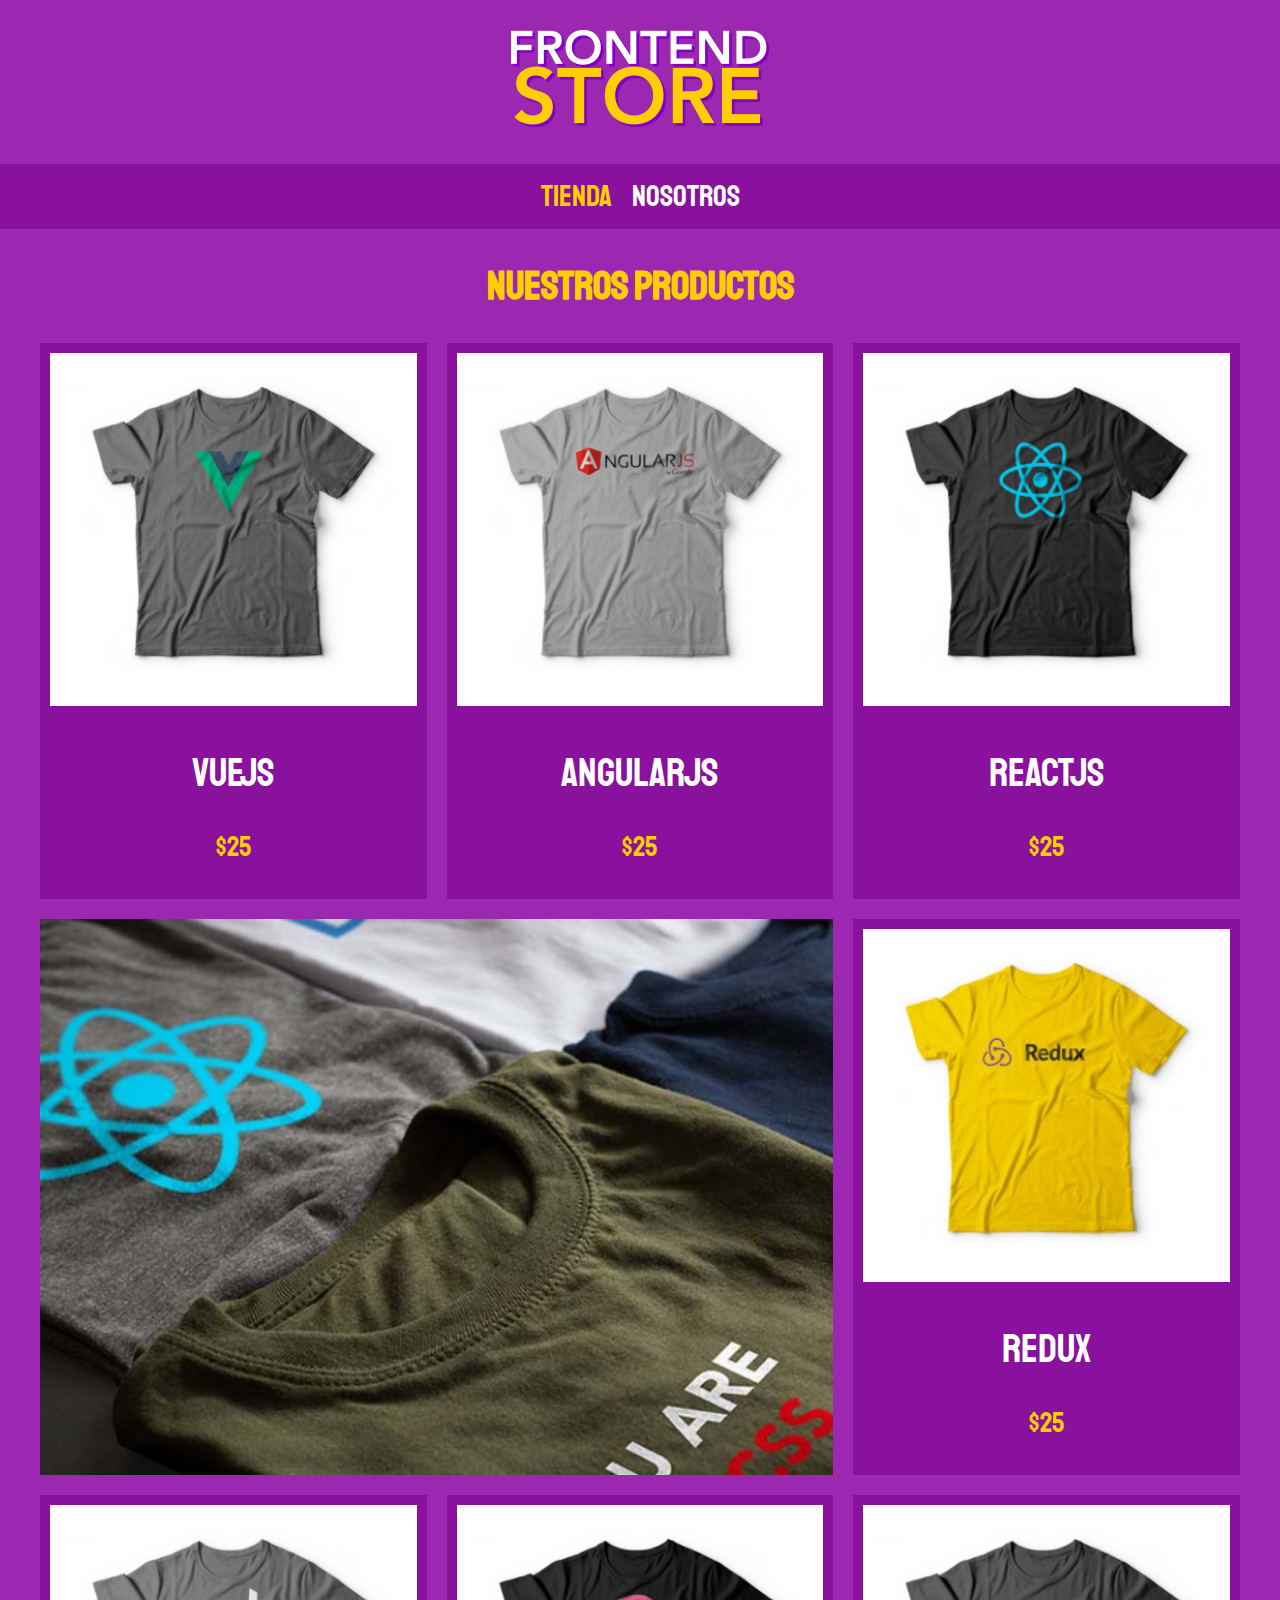
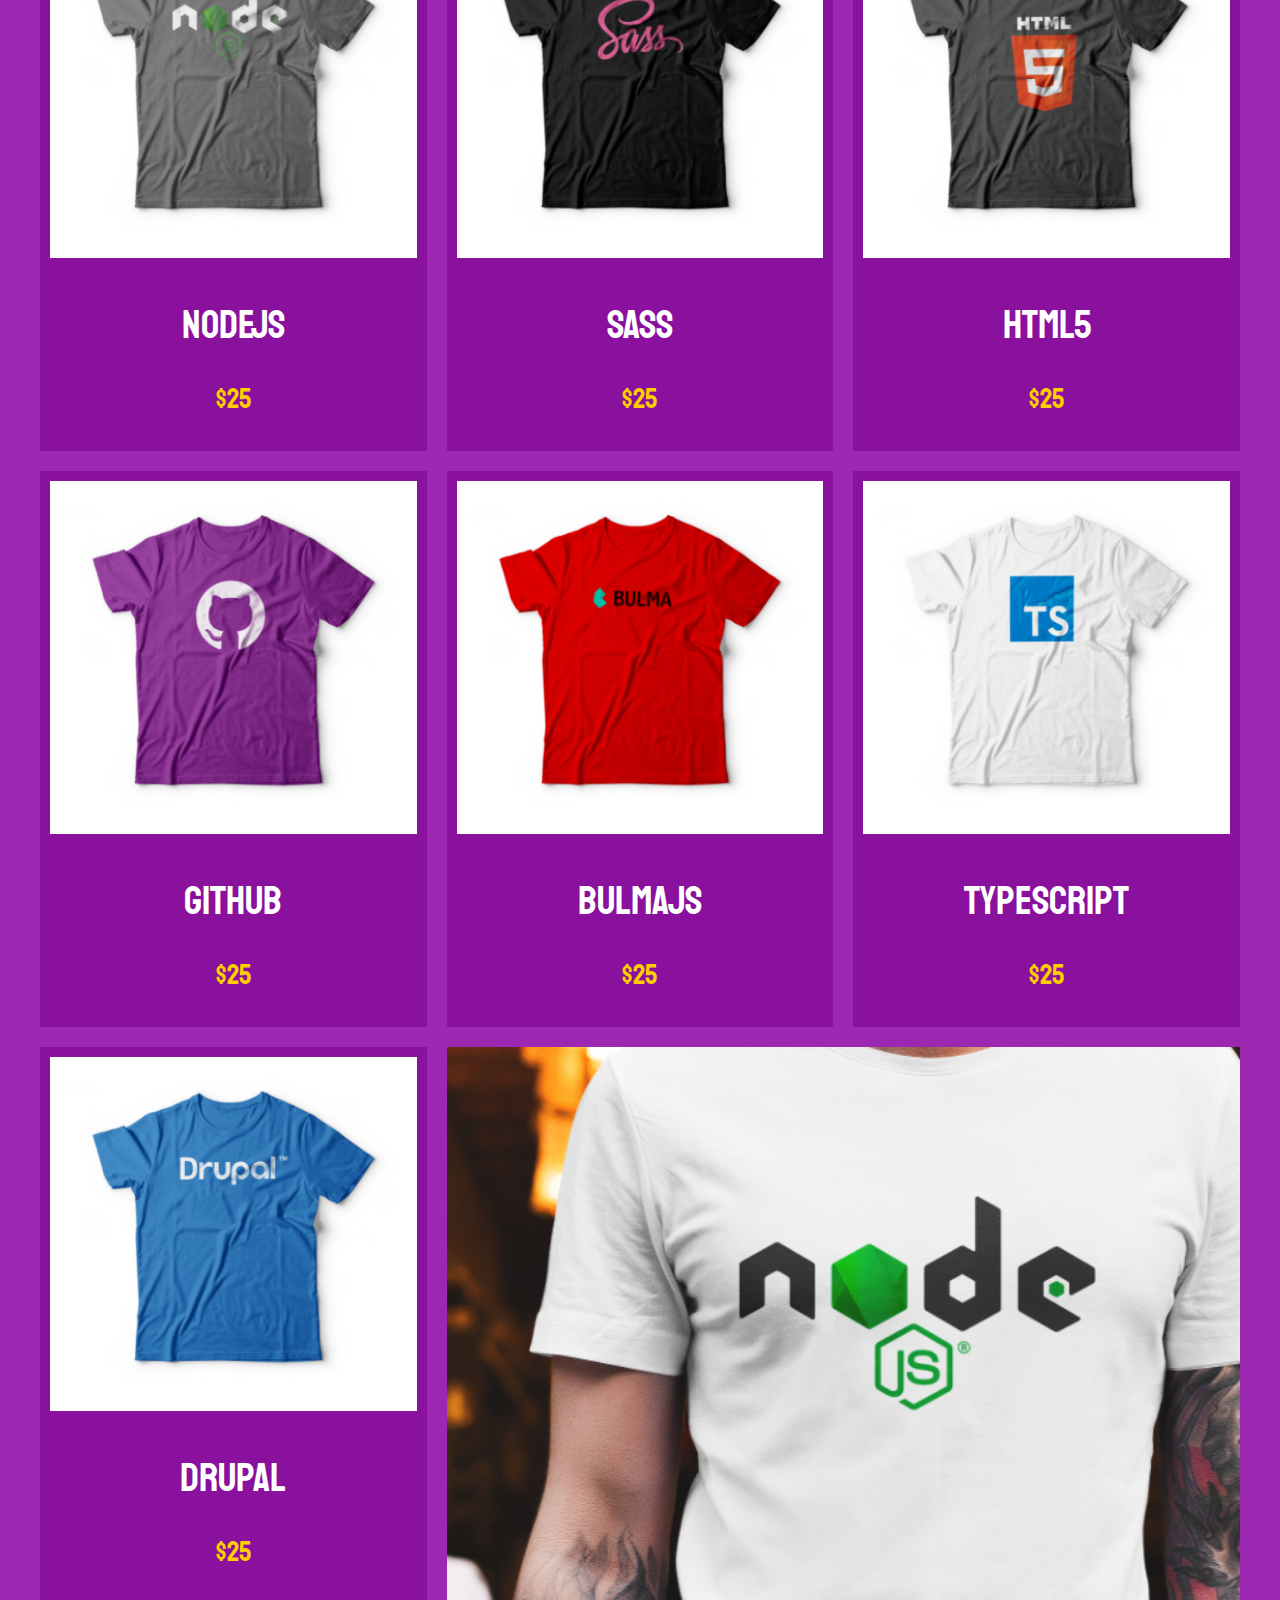
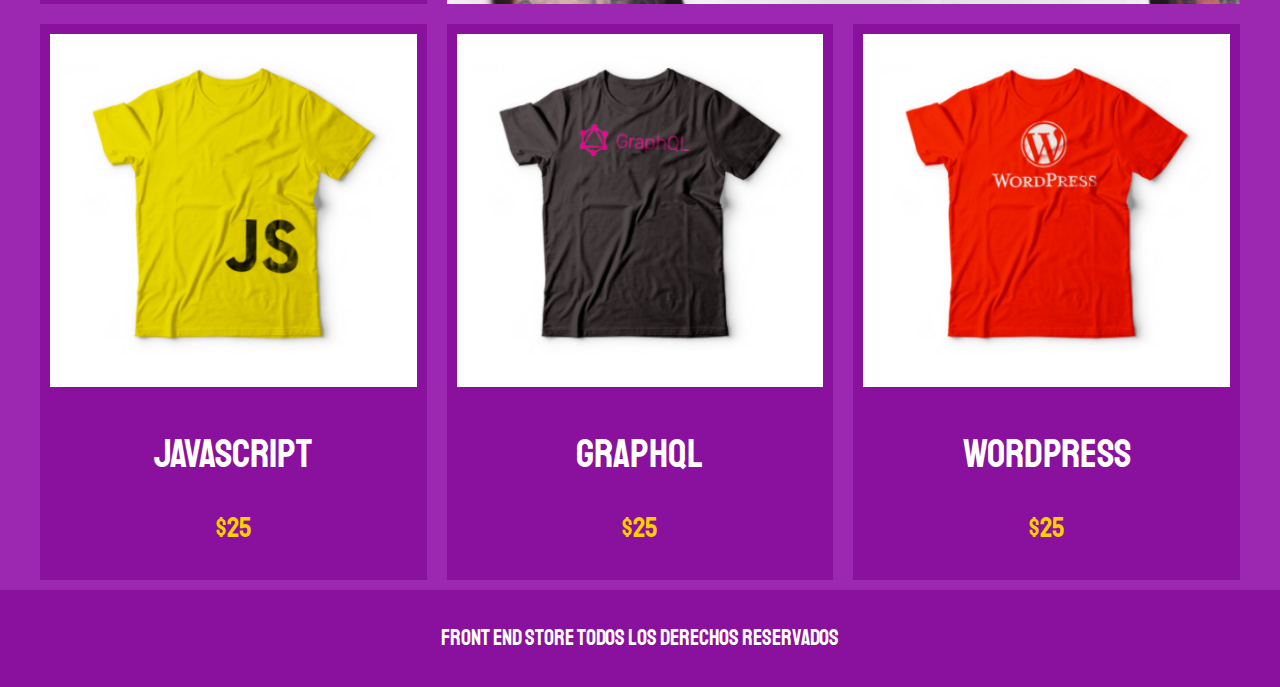
<file: index.html>
<!DOCTYPE html>
<html lang="en">
<head>
<meta charset="UTF-8">
<meta http-equiv="X-UA-Compatible" content="IE=edge">
<meta name="viewport" content="width=device-width, initial-scale=1.0">
<link rel="stylesheet" href="normalize.css">
<link rel="preconnect" href="https://fonts.googleapis.com">
<link rel="preconnect" href="https://fonts.gstatic.com" crossorigin>
<link href="https://fonts.googleapis.com/css2?family=Staatliches&display=swap" rel="stylesheet">
<link rel="stylesheet" href="style.css">
<title>Tienda</title>
</head>
<body>
    <header class="header">
        <a href="index.html">
            <img class="header__logo" src="FrontEndStore_inicio/img/logo.png" alt="logo">
        </a>
    </header>
    <nav class="navegacion">
        <a class="navegacion__enlace navegacion__enlace--active" href="index.html">Tienda</a>
        <a class="navegacion__enlace" href="nosotros.html">Nosotros</a>

    </nav>
    <main class="contenedor">
        <h1>Nuestros Productos</h1>
        <div class="grid">
            <div class="producto">
                <a href="Producto.html">
                    <img class="producto__imagen" src="FrontEndStore_inicio/img/1.jpg" alt="Camisa">
                    <div class="producto__informacion">
                        <p class="producto__nombre">VueJS</p>
                        <p class="producto__precio">$25</p>
                    </div>
                   
                </a>
            </div>
            <div class="producto">
                <a href="Producto.html">
                    <img class="producto__imagen" src="FrontEndStore_inicio/img/2.jpg" alt="Camisa">
                    <div class="producto__informacion">
                        <p class="producto__nombre">AngularJS</p>
                        <p class="producto__precio">$25</p>
                    </div>
                   
                </a>
            </div>

            <div class="producto">
                <a href="Producto.html">
                    <img class="producto__imagen" src="FrontEndStore_inicio/img/3.jpg" alt="Camisa">
                    <div class="producto__informacion">
                        <p class="producto__nombre">ReactJS</p>
                        <p class="producto__precio">$25</p>
                    </div>
                   
                </a>
            </div>

            <div class="producto">
                <a href="Producto.html">
                    <img class="producto__imagen" src="FrontEndStore_inicio/img/4.jpg" alt="Camisa">
                    <div class="producto__informacion">
                        <p class="producto__nombre">Redux</p>
                        <p class="producto__precio">$25</p>
                    </div>
                   
                </a>
            </div>

            <div class="producto">
                <a href="Producto.html">
                    <img class="producto__imagen" src="FrontEndStore_inicio/img/5.jpg" alt="Camisa">
                    <div class="producto__informacion">
                        <p class="producto__nombre">NodeJS</p>
                        <p class="producto__precio">$25</p>
                    </div>
                   
                </a>
            </div>
            
            <div class="producto">
                <a href="Producto.html">
                    <img class="producto__imagen" src="FrontEndStore_inicio/img/6.jpg" alt="Camisa">
                    <div class="producto__informacion">
                        <p class="producto__nombre">Sass</p>
                        <p class="producto__precio">$25</p>
                    </div>
                   
                </a>
            </div>

            <div class="producto">
                <a href="Producto.html">
                    <img class="producto__imagen" src="FrontEndStore_inicio/img/7.jpg" alt="Camisa">
                    <div class="producto__informacion">
                        <p class="producto__nombre">HTML5</p>
                        <p class="producto__precio">$25</p>
                    </div>
                   
                </a>
            </div>

            <div class="producto">
                <a href="Producto.html">
                    <img class="producto__imagen" src="FrontEndStore_inicio/img/8.jpg" alt="Camisa">
                    <div class="producto__informacion">
                        <p class="producto__nombre">Github</p>
                        <p class="producto__precio">$25</p>
                    </div>
                   
                </a>
            </div>

            <div class="producto">
                <a href="Producto.html">
                    <img class="producto__imagen" src="FrontEndStore_inicio/img/9.jpg" alt="Camisa">
                    <div class="producto__informacion">
                        <p class="producto__nombre">BulmaJS</p>
                        <p class="producto__precio">$25</p>
                    </div>
                   
                </a>
            </div>

            <div class="producto">
                <a href="Producto.html">
                    <img class="producto__imagen" src="FrontEndStore_inicio/img/10.jpg" alt="Camisa">
                    <div class="producto__informacion">
                        <p class="producto__nombre">TypeScript</p>
                        <p class="producto__precio">$25</p>
                    </div>
                   
                </a>
            </div>

            <div class="producto">
                <a href="Producto.html">
                    <img class="producto__imagen" src="FrontEndStore_inicio/img/11.jpg" alt="Camisa">
                    <div class="producto__informacion">
                        <p class="producto__nombre">Drupal</p>
                        <p class="producto__precio">$25</p>
                    </div>
                   
                </a>
            </div>

            <div class="producto">
                <a href="Producto.html">
                    <img class="producto__imagen" src="FrontEndStore_inicio/img/12.jpg" alt="Camisa">
                    <div class="producto__informacion">
                        <p class="producto__nombre">Javascript</p>
                        <p class="producto__precio">$25</p>
                    </div>
                   
                </a>
            </div>

            <div class="producto">
                <a href="Producto.html">
                    <img class="producto__imagen" src="FrontEndStore_inicio/img/13.jpg" alt="Camisa">
                    <div class="producto__informacion">
                        <p class="producto__nombre">GraphQL</p>
                        <p class="producto__precio">$25</p>
                    </div>
                   
                </a>
            </div>

            <div class="producto">
                <a href="Producto.html">
                    <img class="producto__imagen" src="FrontEndStore_inicio/img/14.jpg" alt="Camisa">
                    <div class="producto__informacion">
                        <p class="producto__nombre">WordPress</p>
                        <p class="producto__precio">$25</p>
                    </div>
                   
                </a>
            </div>

            <div class="grafico grafico--camisa">

            </div>

            <div class="grafico grafico--node">
                
            </div>



        </div>

    </main>

    <footer class="footer">
        <p class="footer__text">Front end store Todos los derechos reservados</p>
    </footer>
</body>
</html>
</file>
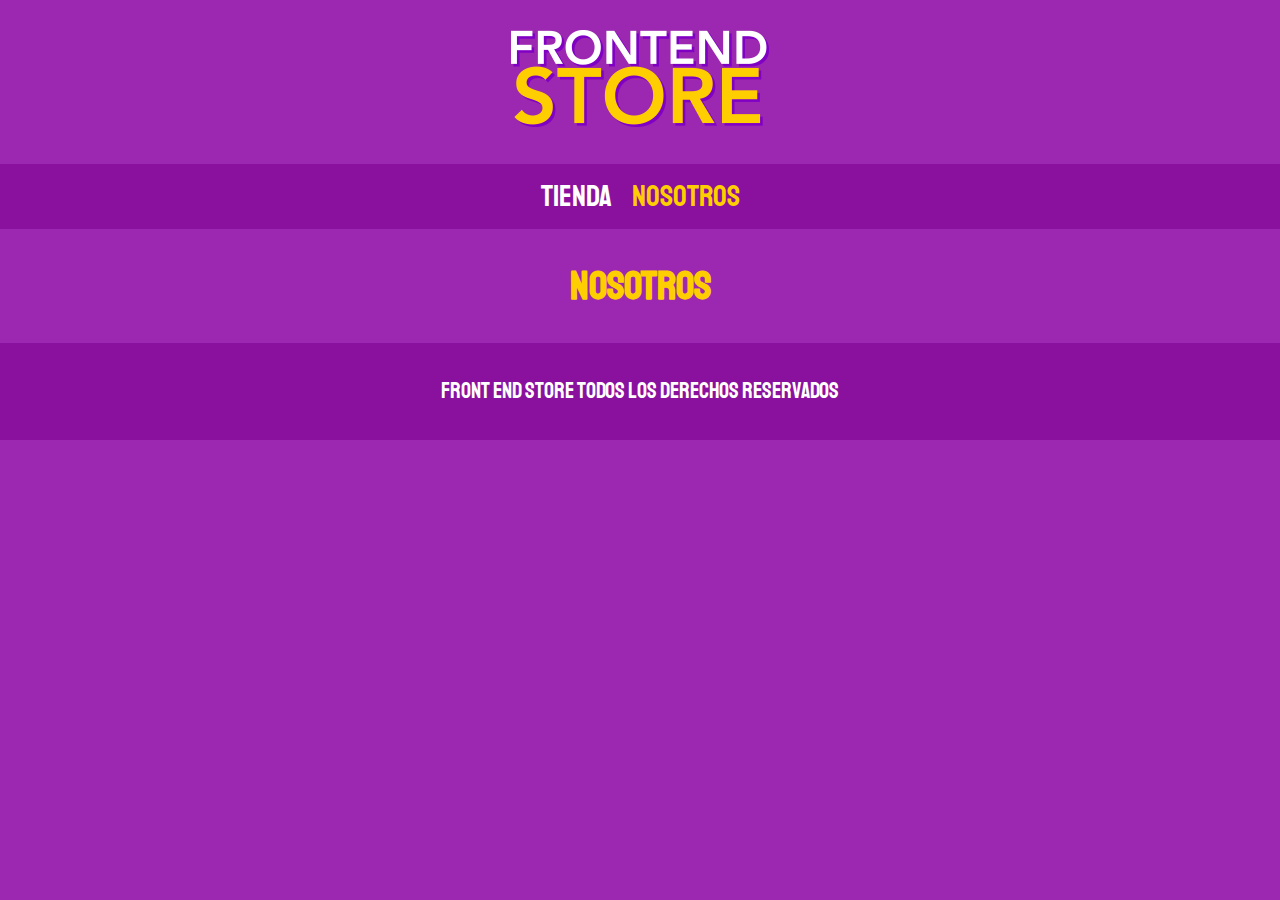
<file: nosotros.html>
<!DOCTYPE html>
<html lang="en">
<head>
<meta charset="UTF-8">
<meta http-equiv="X-UA-Compatible" content="IE=edge">
<meta name="viewport" content="width=device-width, initial-scale=1.0">
<link rel="stylesheet" href="normalize.css">
<link rel="preconnect" href="https://fonts.googleapis.com">
<link rel="preconnect" href="https://fonts.gstatic.com" crossorigin>
<link href="https://fonts.googleapis.com/css2?family=Staatliches&display=swap" rel="stylesheet">
<link rel="stylesheet" href="style.css">
<title>Nosotros</title>
</head>
<body>
    <header class="header">
        <a href="index.html">
            <img class="header__logo" src="FrontEndStore_inicio/img/logo.png" alt="logo">
        </a>
    </header>
    <nav class="navegacion">
        <a class="navegacion__enlace" href="index.html">Tienda</a>
        <a class="navegacion__enlace navegacion__enlace--active" href="nosotros.html">Nosotros</a>

    </nav>
    <main class="contenedor">
        <h1>Nosotros</h1>
        
    </main>

    <footer class="footer">
        <p class="footer__text">Front end store Todos los derechos reservados</p>
    </footer>
</body>
</html>
</file>
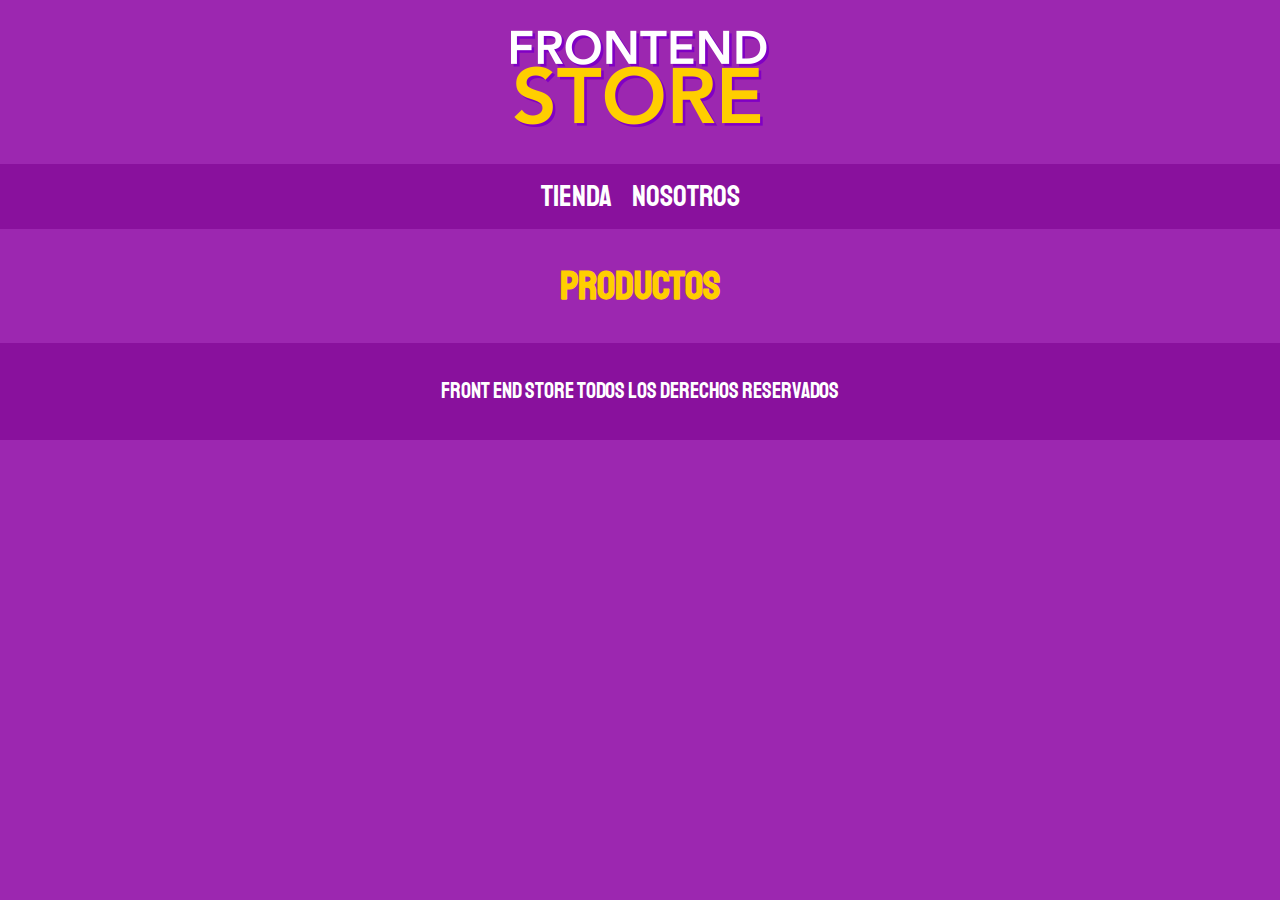
<file: Producto.html>
<!DOCTYPE html>
<html lang="en">
<head>
<meta charset="UTF-8">
<meta http-equiv="X-UA-Compatible" content="IE=edge">
<meta name="viewport" content="width=device-width, initial-scale=1.0">
<link rel="stylesheet" href="normalize.css">
<link rel="preconnect" href="https://fonts.googleapis.com">
<link rel="preconnect" href="https://fonts.gstatic.com" crossorigin>
<link href="https://fonts.googleapis.com/css2?family=Staatliches&display=swap" rel="stylesheet">
<link rel="stylesheet" href="style.css">
<title>Document</title>
</head>
<body>
    <header class="header">
        <a href="index.html">
            <img class="header__logo" src="FrontEndStore_inicio/img/logo.png" alt="logo">
        </a>
    </header>
    <nav class="navegacion">
        <a class="navegacion__enlace " href="index.html">Tienda</a>
        <a class="navegacion__enlace " href="nosotros.html">Nosotros</a>

    </nav>
    <main class="contenedor">
        <h1>Productos</h1>
        
    </main>

    <footer class="footer">
        <p class="footer__text">Front end store Todos los derechos reservados</p>
    </footer>
</body>
</html>
</file>
<file: style.css>
:root{
    --primario:#9c27b0;
    --primariooscuro:#89119d;
    --secundario:#ffce00;
    --secundariooscuro:rgb(233,237,2);
    --blanco:#fff;
    --negro:#000;

    --fuenteprincipal:'Staatliches', cursive;
}
/* el contenido de la caja no la hace mas grande*/
html{
    box-sizing: border-box;
    font-size: 62.5%;
}

*,*::before,*::after{
    box-sizing: inherit;
}

body{
    background-color: var(--primario) ;
    font-size: 1.6rem;
    line-height: 1.5;


}

p{
    font-size: 1.8rem;
    font-family: Arial, Helvetica, sans-serif;
    color: var(--blanco);

}

a{
    text-decoration: none;

}

img{
    max-width: 100%;

}

.contenedor{
    max-width: 120rem;
    margin: 0 auto;
}

h1,h2,h3{
    text-align: center;
    color: var(--secundario);
    font-family:var(--fuenteprincipal);
}

h1{
    font-size: 4rem;
}
h2{
    font-size: 3.2rem;

}
h3{
    font-size: 2.4rem;
}

.header{
    display: flex;
    justify-content: center;
}
.header__logo{
    margin: 3rem 0;
}
.navegacion{
    background-color: var(--primariooscuro);
    padding: 1rem 0;
    display: flex;
    justify-content: center;
    gap: 2rem;

}
.navegacion__enlace{
    font-family: var(--fuenteprincipal);
    color: var(--blanco);
    font-size: 3rem;


}
.navegacion__enlace:hover,
.navegacion__enlace--active{
    color: var(--secundario);
}

.footer{
    background-color: var(--primariooscuro);
    padding: 1rem 0;
    margin-top: 1rem;
}

.footer__text{
    font-family: var(--fuenteprincipal);
    text-align: center;
    font-size: 2.2rem;

}


.grid{
    display: grid;
    grid-template-columns: repeat(2,1fr);
    column-gap: 2rem;
    row-gap: 2rem;
}

@media (min-width:768px){
    .grid{
        grid-template-columns: repeat(3, 1fr);
    }
}
.producto{
    padding: 1rem;
    background-color: var(--primariooscuro);


}


.producto__imagen{
    width: 100%;

}

.producto__nombre{
    font-size: 4rem;

}

.producto__precio{
    font-size: 2.8rem;
    color: var(--secundario);

}

.producto__nombre,.producto__precio{
    font-family:var(--fuenteprincipal) ;
    margin: 1rem,0;
    text-align: center;
    line-height: 1;
}

.grafico{
    min-height: 30rem;
    background-repeat: no-repeat;
    background-size: cover;


}

.grafico--camisa{
    grid-row: 2/3;
    grid-column: 1/3;
    background-image: url(FrontEndStore_inicio/img/grafico1.jpg);

}

.grafico--node{
    grid-row: 8/9;
    grid-column: 1/3;
    background-image: url(FrontEndStore_inicio/img/grafico2.jpg);

}

@media (min-width:768px) {
    .grafico--node{
        grid-row: 5/6;
        grid-column: 2/4;
        
    }
    
}
</file>
